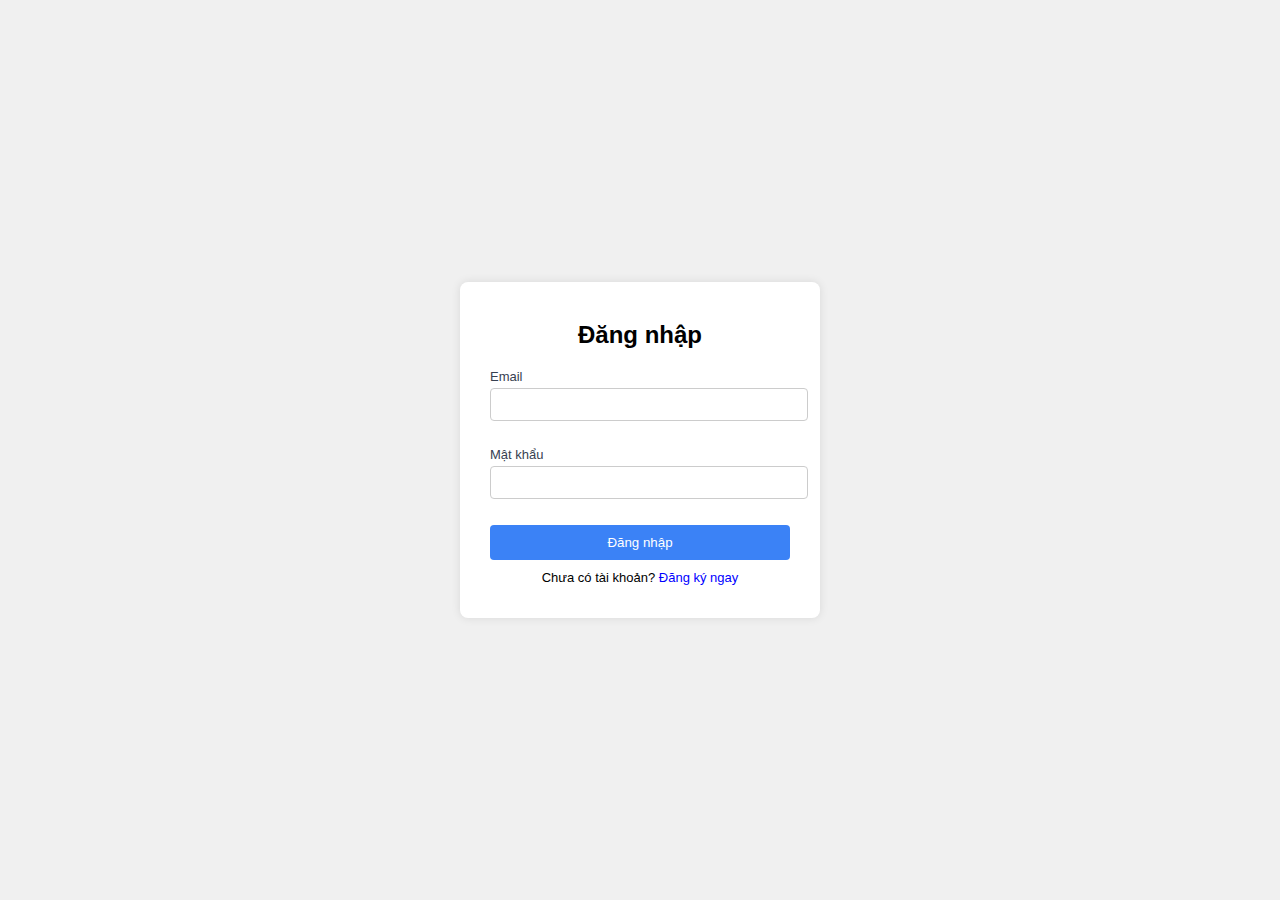
<file: index.html>
<!DOCTYPE html>
<html lang="vi">
<head>
  <meta charset="UTF-8">
  <meta name="viewport" content="width=device-width, initial-scale=1.0">
  <title>Gym Management - Login/Register</title>
  <link rel="stylesheet" href="/css/index.css">
</head>
<body>
  <div class="container">
    <div class="form-wrapper" id="loginFormWrapper">
      <h2>Đăng nhập</h2>
      <form id="loginForm">
        <label for="loginEmail">Email</label>
        <input type="email" id="loginEmail">
        <span class="error-message" id="loginEmailError"></span>

        <label for="loginPassword">Mật khẩu</label>
        <input type="password" id="loginPassword">
        <span class="error-message" id="loginPasswordError"></span>

        <button type="submit" class="blue-button">Đăng nhập</button>
      </form>
      <p class="switch-link">Chưa có tài khoản? <a href="#" id="switchToRegister">Đăng ký ngay</a></p>
    </div>
    <div class="form-wrapper" id="registerFormWrapper" style="display: none;">
      <h2>Đăng ký tài khoản</h2>
      <form id="registerForm">
        <label for="registerName">Họ và tên</label>
        <input type="text" id="registerName">
        <span class="error-message" id="registerNameError"></span>

        <label for="registerEmail">Email</label>
        <input type="email" id="registerEmail">
        <span class="error-message" id="registerEmailError"></span>

        <label for="registerPassword">Mật khẩu</label>
        <input type="password" id="registerPassword">
        <span class="error-message" id="registerPasswordError"></span>

        <label for="confirmPassword">Xác nhận mật khẩu</label>
        <input type="password" id="confirmPassword">
        <span class="error-message" id="confirmPasswordError"></span>

        <button type="submit" class="blue-button">Đăng ký </button>
      </form>
      <p class="switch-link">Đã có tài khoản? <a href="#" id="switchToLogin">Đăng nhập</a></p>
    </div>
  </div>
  <script src="/js/index.js"></script>
</body>
</html>
</file>
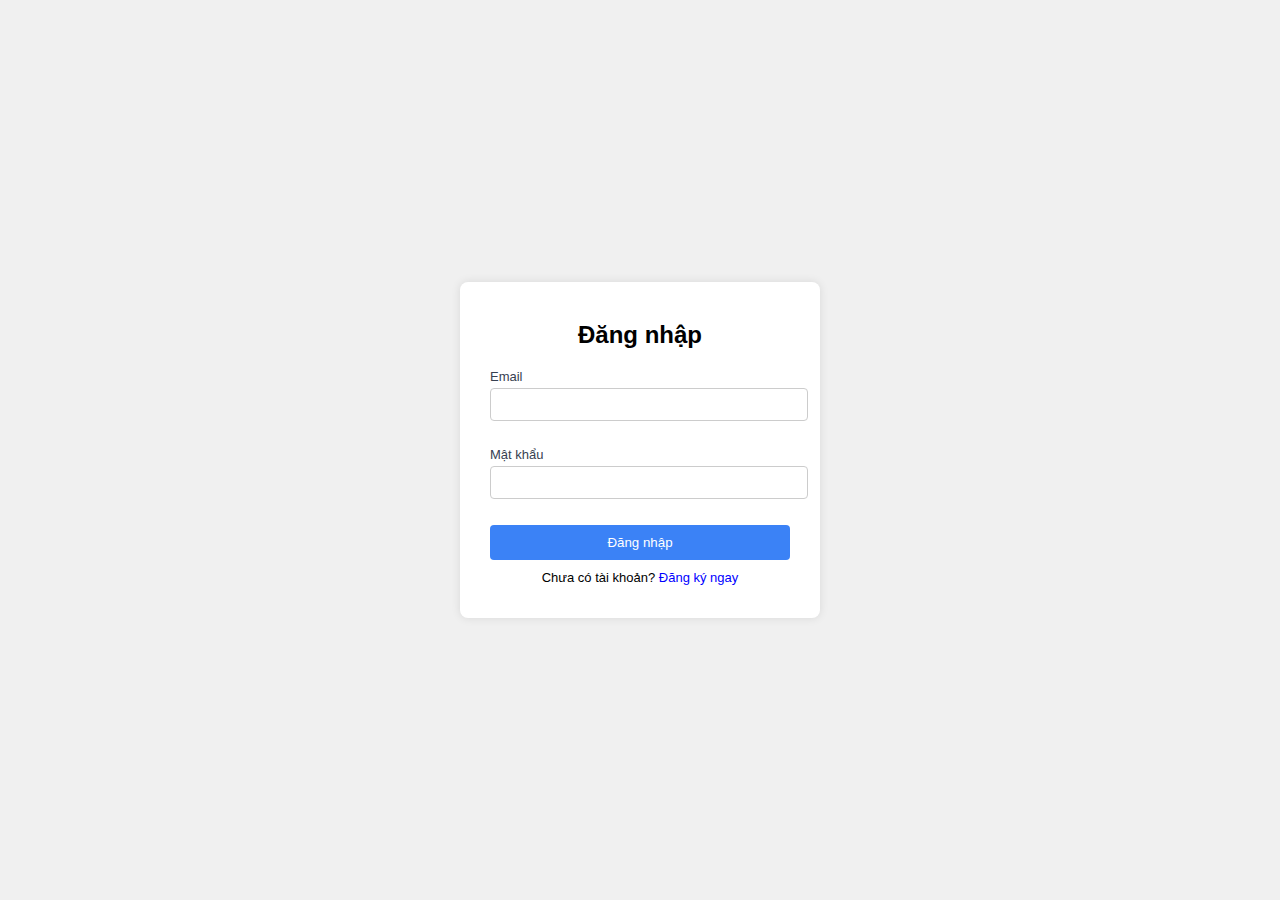
<file: html/index.html>
<!DOCTYPE html>
<html lang="en">
<head>
  <meta charset="UTF-8">
  <meta name="viewport" content="width=device-width, initial-scale=1.0">
  <title>Gym Management - Login/Register</title>
  <link rel="stylesheet" href="/css/index.css">
</head>
<body>
  <div class="container">
    <div class="form-wrapper" id="loginFormWrapper">
      <h2>Đăng nhập</h2>
      <form id="loginForm">
        <label for="loginEmail">Email</label>
        <input type="email" id="loginEmail">
        <span class="error-message" id="loginEmailError"></span>

        <label for="loginPassword">Mật khẩu</label>
        <input type="password" id="loginPassword">
        <span class="error-message" id="loginPasswordError"></span>

        <button type="submit" class="blue-button">Đăng nhập</button>
      </form>
      <p class="switch-link">Chưa có tài khoản? <a href="#" id="switchToRegister">Đăng ký ngay</a></p>
    </div>
    <div class="form-wrapper" id="registerFormWrapper" style="display: none;">
      <h2>Đăng ký tài khoản</h2>
      <form id="registerForm">
        <label for="registerName">Họ và tên</label>
        <input type="text" id="registerName">
        <span class="error-message" id="registerNameError"></span>

        <label for="registerEmail">Email</label>
        <input type="email" id="registerEmail">
        <span class="error-message" id="registerEmailError"></span>

        <label for="registerPassword">Mật khẩu</label>
        <input type="password" id="registerPassword">
        <span class="error-message" id="registerPasswordError"></span>

        <label for="confirmPassword">Xác nhận mật khẩu</label>
        <input type="password" id="confirmPassword">
        <span class="error-message" id="confirmPasswordError"></span>

        <button type="submit" class="blue-button">Đăng ký </button>
      </form>
      <p class="switch-link">Đã có tài khoản? <a href="#" id="switchToLogin">Đăng nhập</a></p>
    </div>
  </div>
  <script src="/js/index.js"></script>
</body>
</html>
</file>
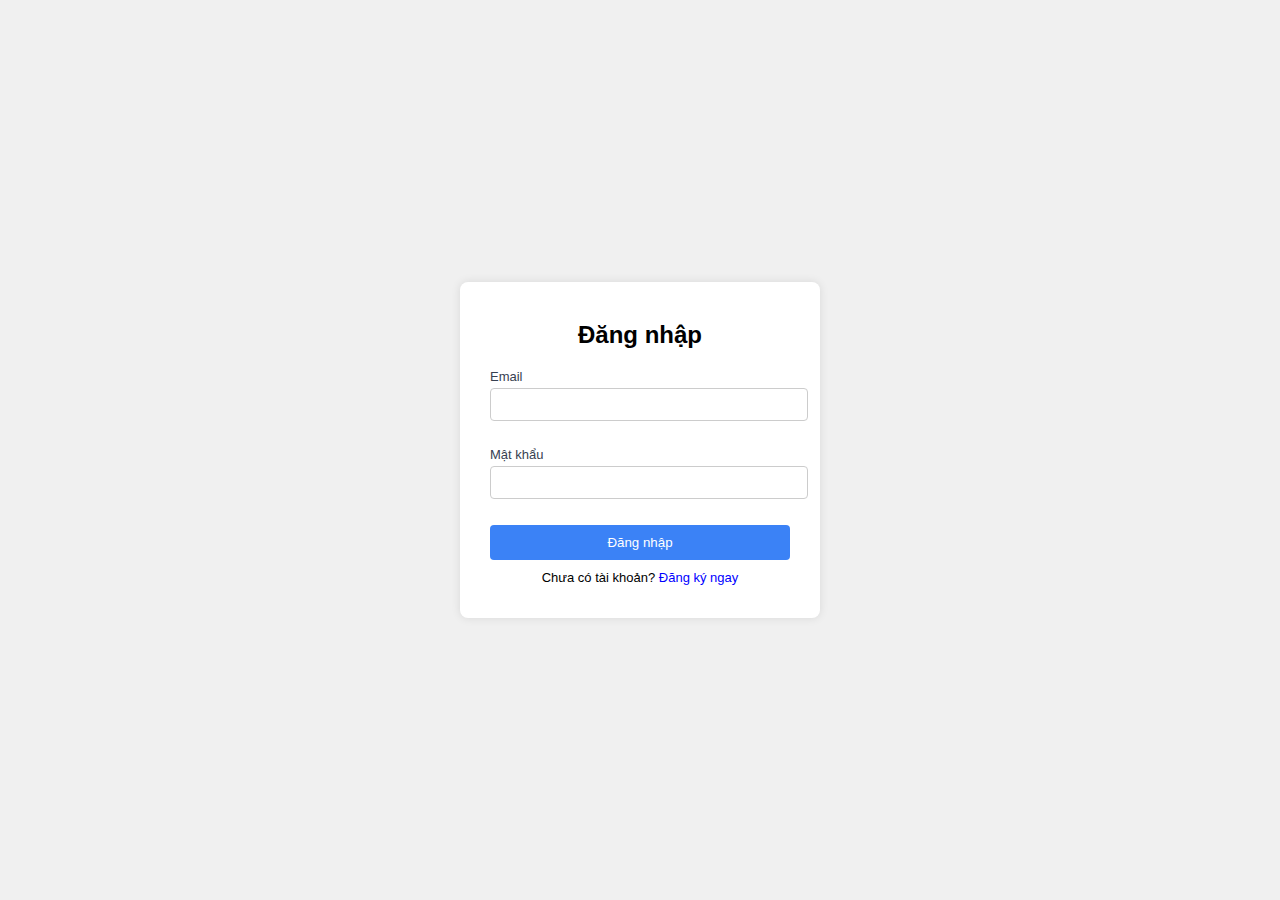
<file: booking.html>
<!DOCTYPE html>
<html lang="en">
<head>
    <meta charset="UTF-8">
    <meta name="viewport" content="width=device-width, initial-scale=1.0">
    <title>Quản lý lịch tập</title>
    <link rel="stylesheet" href="/css/booking.css">
</head>
<body>
    <nav class="navbar">
        <div class="logo">GYM MANAGEMENT</div>
        <ul class="nav-links">
            <li><a href="index.html" id="homePage">Trang chủ</a></li>
            <li><a href="booking.html" id="bookingPage">Lịch tập</a></li>
        </ul>
    </nav>

    <div class="container">
        <div class="header-container">
            <h1>Quản lý lịch tập</h1>
            <button id="openModal" class="right-button">Đặt lịch mới</button>
        </div>
        <table >
            <thead>
                <tr>
                    <th>Lớp học</th>
                    <th>Ngày tập</th>
                    <th>Khung giờ</th>
                    <th>Họ tên</th>
                    <th>Email</th>
                    <th>Thao tác</th>
                </tr>
            </thead>
            <tbody id="scheduleList"></tbody>
        </table>
    </div>

    <div id="scheduleModal" class="modal">
        <div class="modal-content">
            <span class="close">&times;</span>
            <h2 id="modalTitle">Đặt lịch mới</h2>
            <form id="scheduleForm">
                <div class="form-group">
                    <label>Lớp học:</label>
                    <select id="classType">
                        <option value="Gym">Gym</option>
                        <option value="Yoga">Yoga</option>
                        <option value="Zumba">Zumba</option>
                    </select>
                </div>
                <div class="form-group">
                    <label>Ngày tập:</label>
                    <input type="date" id="date">
                    <span class="error-message" id="dateError"></span>
                </div>
                <div class="form-group">
                    <label>Khung giờ:</label>
                    <input type="time" id="time">
                    <span class="error-message" id="timeError"></span>
                </div>
                <div class="form-group">
                    <label>Họ tên:</label>
                    <input type="text" id="fullName">
                    <span class="error-message" id="nameError"></span>
                </div>
                <div class="form-group">
                    <label>Email:</label>
                    <input type="email" id="email">
                    <span class="error-message" id="emailError"></span>
                </div>
                <button type="submit">Lưu</button>
            </form>
        </div>
    </div>

    <div id="deleteModal" class="modal">
        <div class="modal-content">
            <h3>Bạn có chắc chắn muốn xóa lịch này?</h3>
            <button id="confirmDelete">Xóa</button>
            <button id="cancelDelete">Hủy</button>
        </div>
    </div>

    <script src="/js/booking.js"></script>
</body>
</html>
</file>
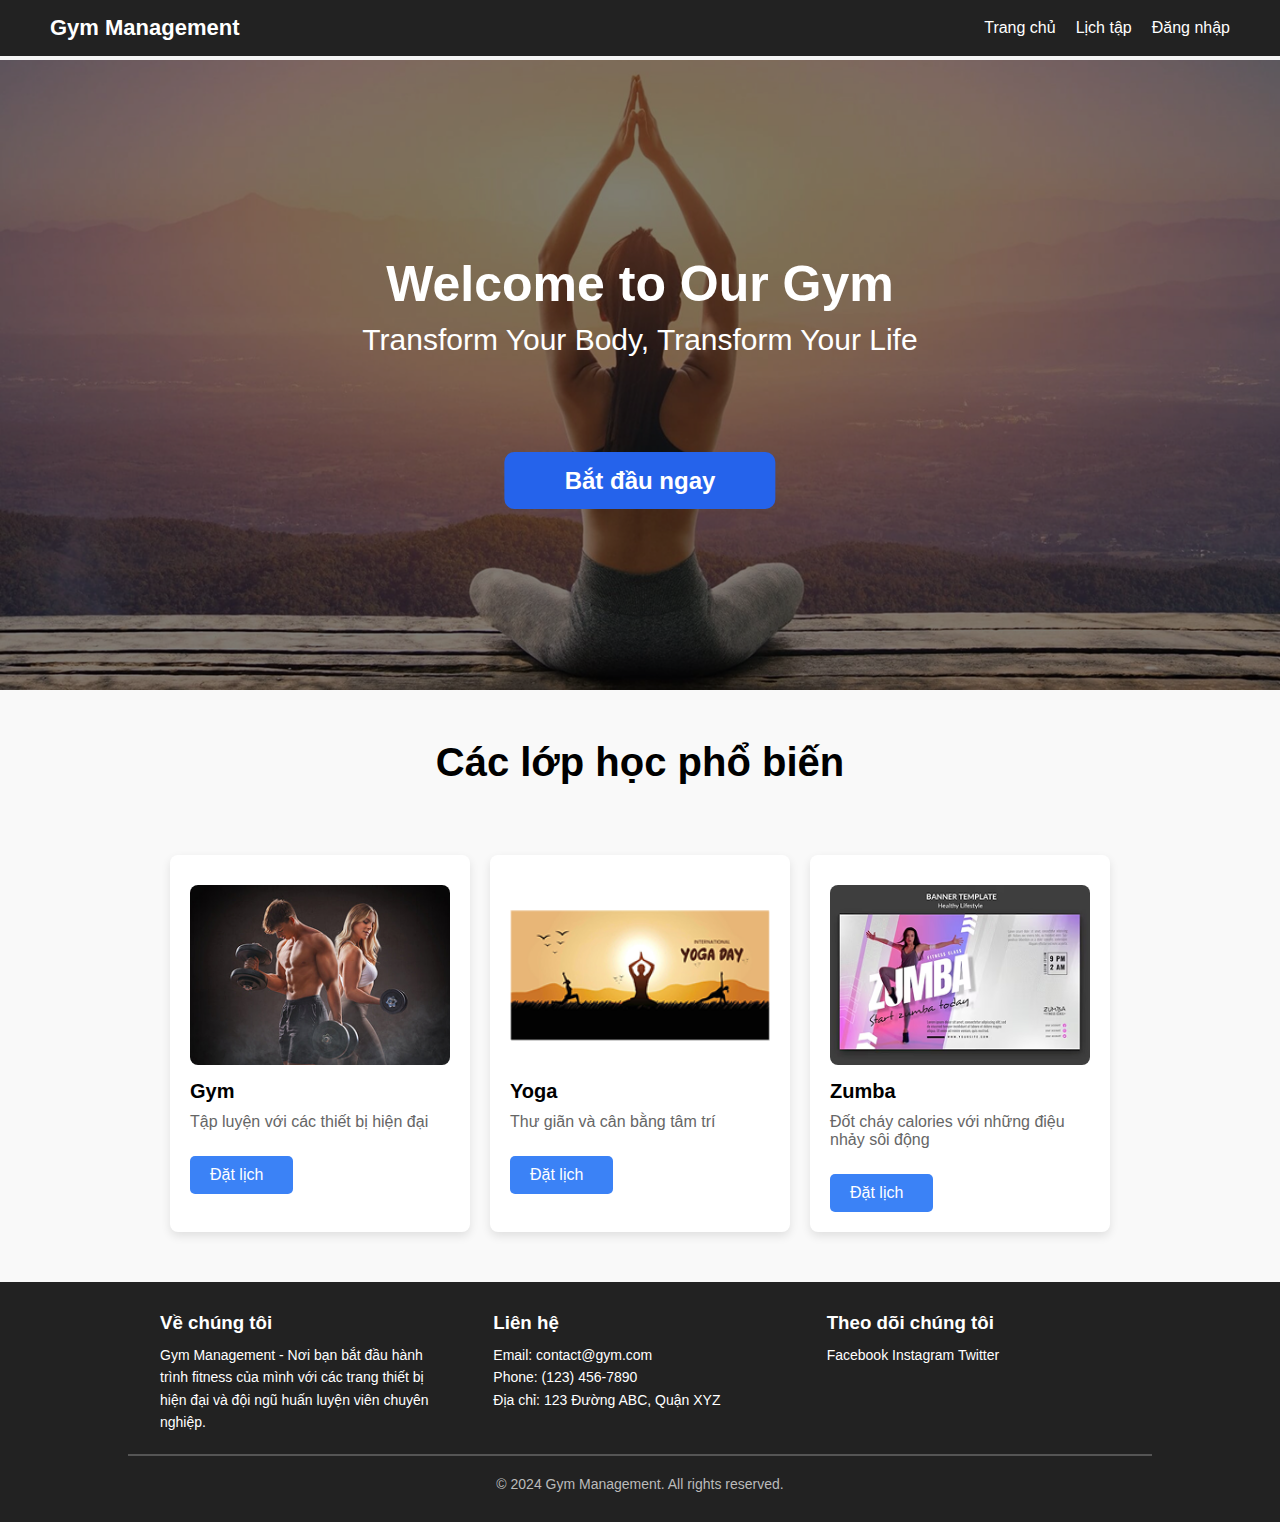
<file: gymWeb.html>
<!DOCTYPE html>
<html lang="en">
<head>
    <meta charset="UTF-8">
    <meta name="viewport" content="width=device-width, initial-scale=1.0">
    <title>Gym Management-homepage</title>
    <link rel="stylesheet" href="/css/gymWeb.css">
</head>
<body>
    <header class="navbar">
        <div class="logo">Gym Management</div>
        <nav>
            <ul>
                <li><a href="gymWeb.html">Trang chủ</a></li>
                <li><a href="booking.html">Lịch tập</a></li>
                <li><a href="index.html">Đăng nhập</a></li>
            </ul>
        </nav>
    </header>
    <section class="banner">
        <div class="banner-image">
            <img src="/assets/images/Image [w-full].png" alt="Phòng tập Gym">
            <div class="overlay"></div> 
            <div class="banner-content">
                <h1>Welcome to Our Gym</h1>
                <p>Transform Your Body, Transform Your Life</p>
                <br><br><br><br><br>
                <a href="" class="blue-button">Bắt đầu ngay</a>
            </div>
        </div>
    </section>
    <section class="classes">
        <h2>Các lớp học phổ biến</h2>
        <div class="class-container">
            <div class="class-card">
                <img src="/assets/images/Image [w-full] (1).png" alt="Lớp Gym">
                <h3>Gym</h3>
                <p>Tập luyện với các thiết bị hiện đại</p>
                <button class="schedule-button" >Đặt lịch</button>
            </div>
            <div class="class-card">
                <img src="/assets/images/Image [w-full] (3).png" alt="Lớp Yoga" width="200px" height="170px">
                <h3>Yoga</h3>
                <p>Thư giãn và cân bằng tâm trí</p>
                <button class="schedule-button">Đặt lịch</button>
            </div>
            <div class="class-card">
                <img src="/assets/images/Image [w-full] (2).png" alt="Lớp Zumba">
                <h3>Zumba</h3>
                <p>Đốt cháy calories với những điệu nhảy sôi động</p>
                <button class="schedule-button">Đặt lịch</button>
            </div>
        </div>
    </section>
    <footer class="footer">
        <div class="footer-container">
            <div class="footer-section">
                <h3>Về chúng tôi</h3>
                <p>Gym Management - Nơi bạn bắt đầu hành trình fitness của mình với các trang thiết bị hiện đại và đội ngũ huấn luyện viên chuyên nghiệp.</p>
            </div>
            <div class="footer-section">
                <h3>Liên hệ</h3>
                <p>Email: contact@gym.com</p>
                <p>Phone: (123) 456-7890</p>
                <p>Địa chỉ: 123 Đường ABC, Quận XYZ</p>
            </div>
            <div class="footer-section">
                <h3>Theo dõi chúng tôi</h3>
                <p>Facebook Instagram Twitter</p>
            </div>
        </div>
        <hr>
        <p class="copyright">&copy; 2024 Gym Management. All rights reserved.</p>
    </footer>
</body>
</html>
</file>
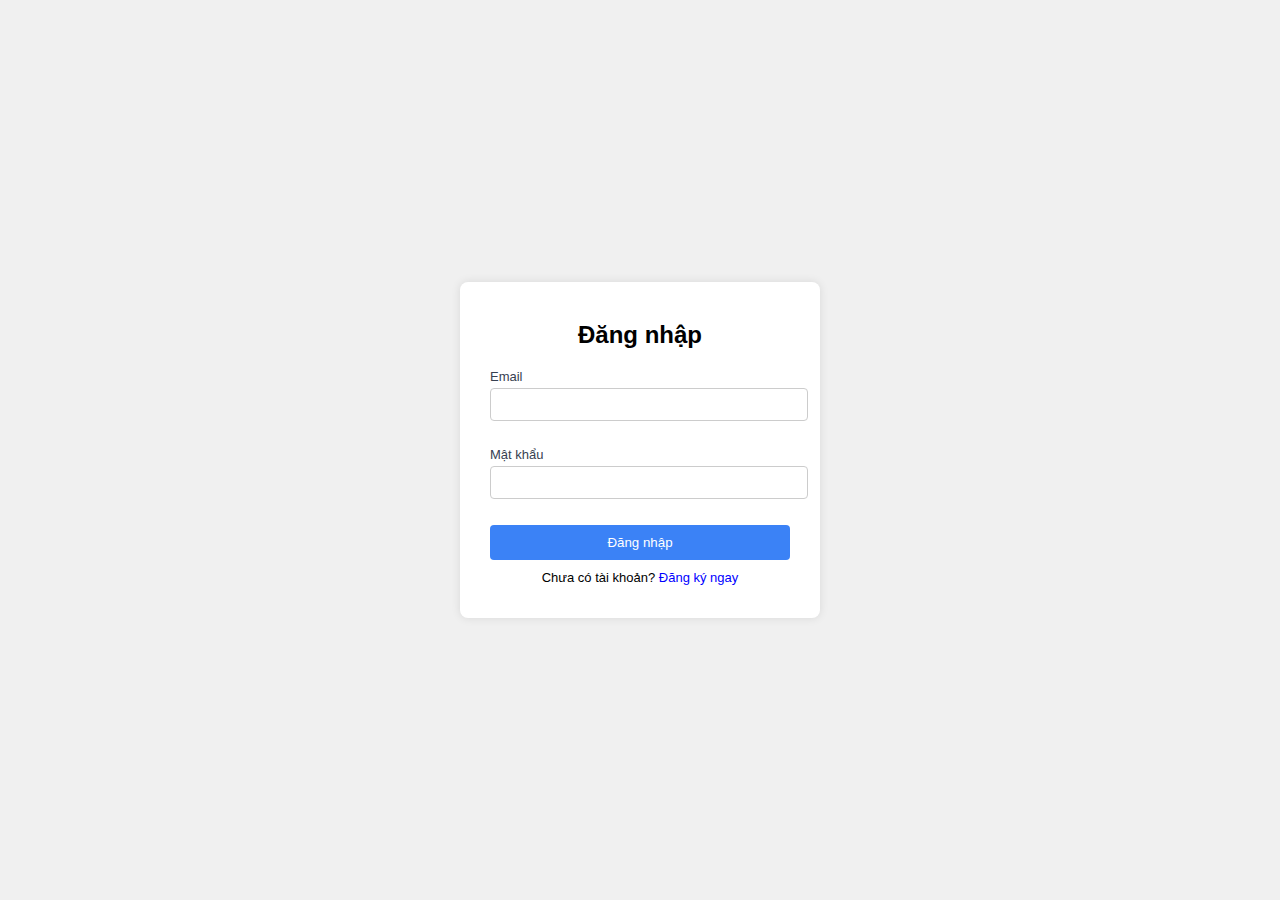
<file: html/booking.html>
<!DOCTYPE html>
<html lang="en">
<head>
    <meta charset="UTF-8">
    <meta name="viewport" content="width=device-width, initial-scale=1.0">
    <title>Quản lý lịch tập</title>
    <link rel="stylesheet" href="/css/booking.css">
</head>
<body>
    <nav class="navbar">
        <div class="logo">GYM MANAGEMENT</div>
        <ul class="nav-links">
            <li><a href="index.html" id="homePage">Trang chủ</a></li>
            <li><a href="booking.html" id="bookingPage">Lịch tập</a></li>
        </ul>
    </nav>
    
    <div class="container">
        <div class="header-container">
            <h1>Quản lý lịch tập</h1>
            <button id="openModal" class="right-button">Đặt lịch mới</button>
        </div>
        <table >
            <thead>
                <tr>
                    <th>Lớp học</th>
                    <th>Ngày tập</th>
                    <th>Khung giờ</th>
                    <th>Họ tên</th>
                    <th>Email</th>
                    <th>Thao tác</th>
                </tr>
            </thead>
            <tbody id="scheduleList"></tbody>
        </table>
    </div>
    
    <div id="scheduleModal" class="modal">
        <div class="modal-content">
            <span class="close">&times;</span>
            <h2 id="modalTitle">Đặt lịch mới</h2>
            <form id="scheduleForm">
                <div class="form-group">
                    <label>Lớp học:</label>
                    <select id="classType">
                        <option value="Gym">Gym</option>
                        <option value="Yoga">Yoga</option>
                        <option value="Zumba">Zumba</option>
                    </select>
                </div>
                <div class="form-group">
                    <label>Ngày tập:</label>
                    <input type="date" id="date">
                    <span class="error-message" id="dateError"></span>
                </div>
                <div class="form-group">
                    <label>Khung giờ:</label>
                    <input type="time" id="time">
                    <span class="error-message" id="timeError"></span>
                </div>
                <div class="form-group">
                    <label>Họ tên:</label>
                    <input type="text" id="fullName" >
                    <span class="error-message" id="nameError"></span>
                </div>
                <div class="form-group">
                    <label>Email:</label>
                    <input type="email" id="email" >
                    <span class="error-message" id="emailError"></span>
                </div>
                <button type="submit">Lưu</button>
            </form>
        </div>
    </div>
    
    <div id="deleteModal" class="modal">
        <div class="modal-content">
            <h3>Bạn có chắc chắn muốn xóa lịch này?</h3>
            <button id="confirmDelete">Xóa</button>
            <button id="cancelDelete">Hủy</button>
        </div>
    </div>
     
    <script src="/js/booking.js"></script>
</body>
</html>
</file>
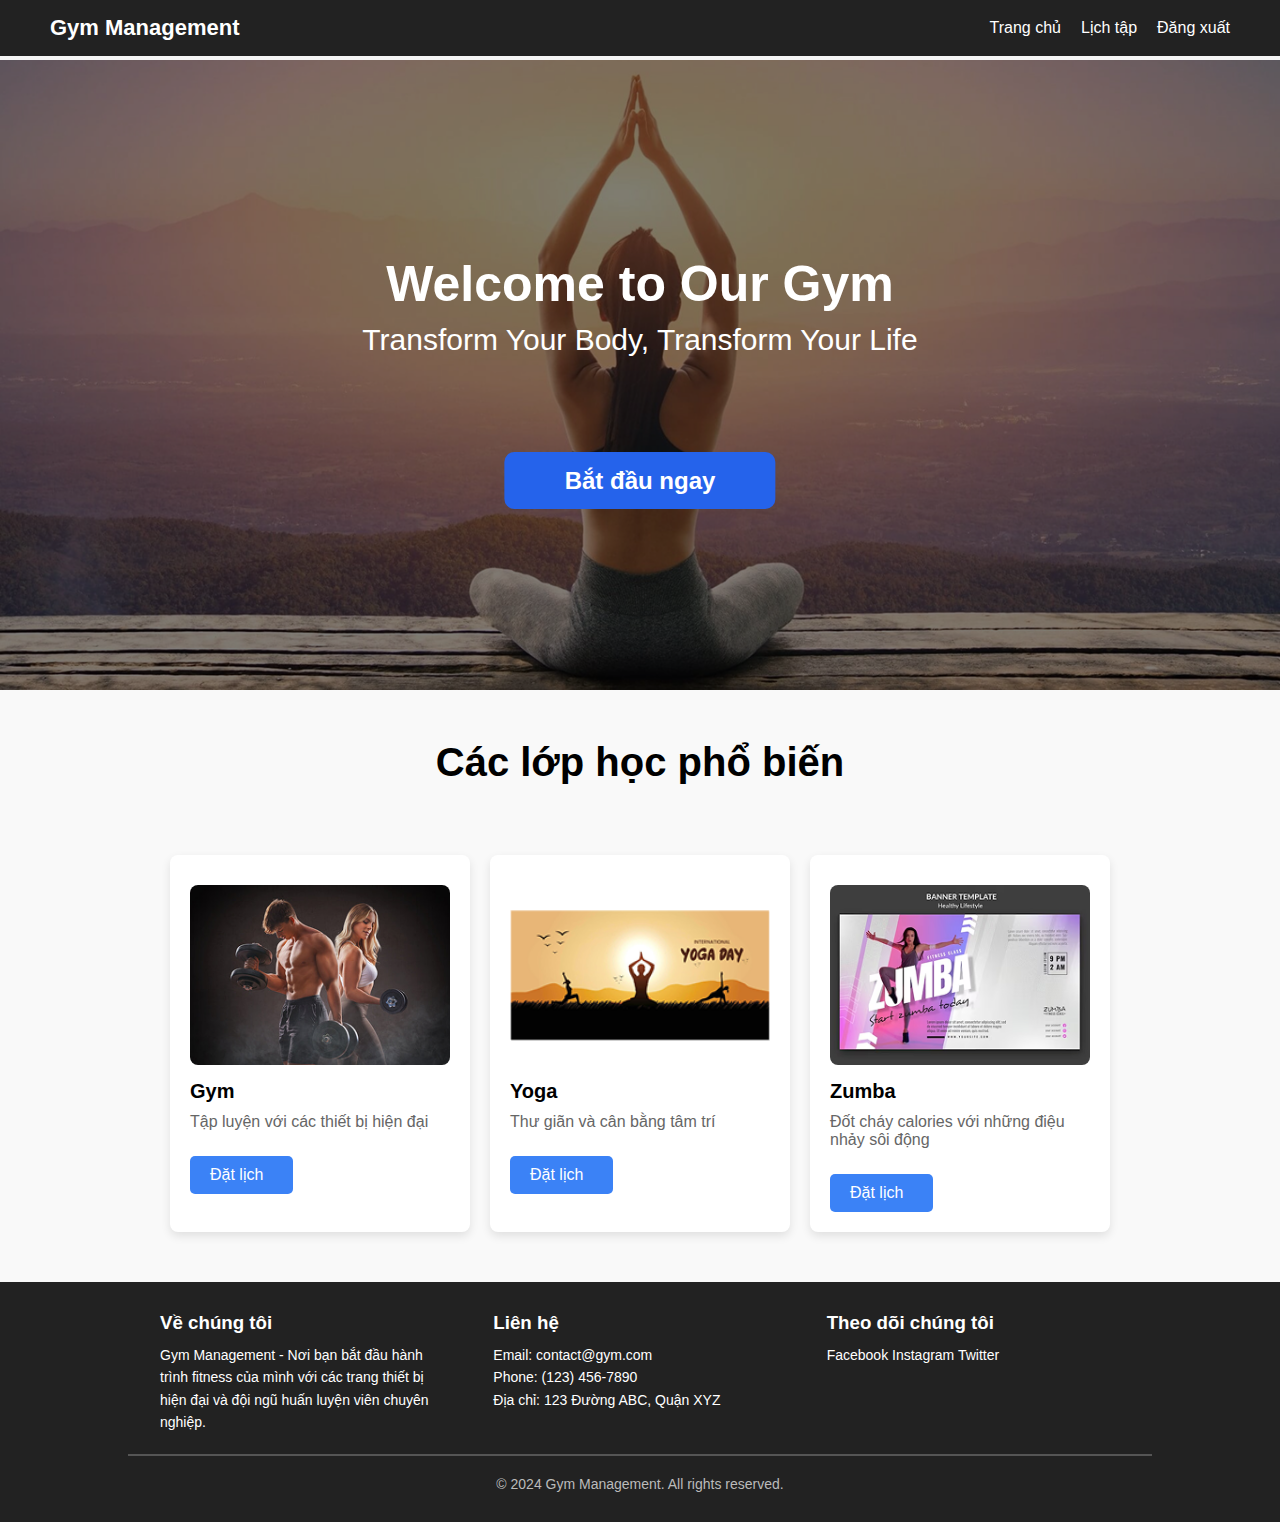
<file: html/gymWeb.html>
<!DOCTYPE html>
<html lang="en">
<head>
    <meta charset="UTF-8">
    <meta name="viewport" content="width=device-width, initial-scale=1.0">
    <title>Gym Management-homepage</title>
    <link rel="stylesheet" href="/css/gymWeb.css">
</head>
<body>
    <header class="navbar">
        <div class="logo">Gym Management</div>
        <nav>
            <ul>
                <li><a href="gymWeb.html">Trang chủ</a></li>
                <li><a href="booking.html">Lịch tập</a></li>
                <li><a href="index.html">Đăng xuất</a></li>
            </ul>
        </nav>
    </header>
    <section class="banner">
        <div class="banner-image">
            <img src="/assets/images/Image [w-full].png" alt="Phòng tập Gym">
            <div class="overlay"></div> 
            <div class="banner-content">
                <h1>Welcome to Our Gym</h1>
                <p>Transform Your Body, Transform Your Life</p>
                <br><br><br><br><br>
                <a href="booking.html" class="blue-button">Bắt đầu ngay</a>
            </div>
        </div>
    </section>
    <section class="classes">
        <h2>Các lớp học phổ biến</h2>
        <div class="class-container">
            <div class="class-card">
                <img src="/assets/images/Image [w-full] (1).png" alt="Lớp Gym">
                <h3>Gym</h3>
                <p>Tập luyện với các thiết bị hiện đại</p>
                <a href="booking.html" style="text-decoration: none;"><button class="schedule-button">Đặt lịch</button></a>
            </div>
            <div class="class-card">
                <img src="/assets/images/Image [w-full] (3).png" alt="Lớp Yoga" width="200px" height="170px">
                <h3>Yoga</h3>
                <p>Thư giãn và cân bằng tâm trí</p>
                <a href="booking.html" style="text-decoration: none;"><button class="schedule-button">Đặt lịch</button></a>
            </div>
            <div class="class-card">
                <img src="/assets/images/Image [w-full] (2).png" alt="Lớp Zumba">
                <h3>Zumba</h3>
                <p>Đốt cháy calories với những điệu nhảy sôi động</p>
                <a href="booking.html" style="text-decoration: none;"><button class="schedule-button">Đặt lịch</button></a>
            </div>
        </div>
    </section>
    <footer class="footer">
        <div class="footer-container">
            <div class="footer-section">
                <h3>Về chúng tôi</h3>
                <p>Gym Management - Nơi bạn bắt đầu hành trình fitness của mình với các trang thiết bị hiện đại và đội ngũ huấn luyện viên chuyên nghiệp.</p>
            </div>
            <div class="footer-section">
                <h3>Liên hệ</h3>
                <p>Email: contact@gym.com</p>
                <p>Phone: (123) 456-7890</p>
                <p>Địa chỉ: 123 Đường ABC, Quận XYZ</p>
            </div>
            <div class="footer-section">
                <h3>Theo dõi chúng tôi</h3>
                <p>Facebook Instagram Twitter</p>
            </div>
        </div>
        <hr>
        <p class="copyright">&copy; 2024 Gym Management. All rights reserved.</p>
    </footer>
</body>
</html>
</file>
<file: css/index.css>
body {
  font-family: Arial, sans-serif;
  margin: 0;
  display: flex;
  justify-content: center;
  align-items: center;
  min-height: 100vh;
  background-color: #f0f0f0;
}

.container {
  width: 320px;
  background-color: white;
  padding: 20px;
  border-radius: 8px;
  box-shadow: 0 0 10px rgba(0, 0, 0, 0.1);
}

h2 {
  text-align: center;
  margin-bottom: 20px;
}

label {
  display: block;
  margin-top: 10px;
  font-size: small;
  color: #374151;
}
a{
  color: #2563EB;
}
input {
  width: 100%;
  padding: 8px;
  margin-top: 4px;
  border: 1px solid #ccc;
  border-radius: 4px;
}

.blue-button {
  width: 100%;
  padding: 10px;
  background-color: #3B82F6;
  color: white;
  border: none;
  border-radius: 4px;
  cursor: pointer;
  margin-top: 10px;
}

.blue-button:hover {
  background-color: #2563eb;
}

.switch-link {
  text-align: center;
  margin-top: 10px;
  font-size: small;
}

.switch-link a {
  text-decoration: none;
  color: blue;
}

.error-message {
  color: red;
  font-size: 12px;
  display: block;
  height: 16px;
}

@media (min-width:480px) {
  form {
    max-width: 400px;
    padding: 0 10px;
  }
}

@media (min-width:667px) {
  form {
    max-width: 600px;
    padding: 0 10px;
  }
}

@media (min-width:1194px) {
  form {
    max-width: 800px;
    padding: 0 10px;
  }
}
</file>
<file: css/booking.css>
body {
    font-family: Arial, sans-serif;
    margin: 0;
    padding: 0;
    height: 100%;
}

.navbar {
    background-color: #1F2937;
    padding: 10px;
    display: flex;
    justify-content: space-between;
}

.navbar .logo {
    color: white;
    font-size: 20px;
    padding-left: 30px;
    padding-top: 15px;
}

.navbar .nav-links {
    list-style: none;
    display: flex;
}

.navbar .nav-links li {
    margin-left: 30px;
    padding-right: 10px;
}

.navbar .nav-links li a {
    color: white;
    text-decoration: none;
    font-size: 18px;
}

.container {   
    padding: 20px;
    width: 80%;
    max-width: 1200px;
    background-color: white;
    border-radius: 10px;
    box-shadow: 0px 4px 8px rgba(0, 0, 0, 0.1);
    margin-left: auto;
    margin-right: auto;
    display: flex;
    flex-direction: column;
    justify-content: flex-start; 
    align-items: flex-start; 
    
}
.header-container {
    display: flex;
    justify-content: space-between;
    align-items: center;
    width: 100%;
}
#openModal {
    padding: 7px;
    margin-left: auto; 
    margin: 20px;
}
.right-button {
    background-color: #3B82F6;
    color: white;
    border: none;
    border-radius: 5px;
    padding: 10px 15px;
    cursor: pointer;
}

.right-button:hover {
    background-color: #45a049;
}

table {
    width: 100%; 
    border-collapse: collapse;
    margin-top: 20px; 
}

table th, table td {
    border: 1px solid #ddd;
    padding: 8px;
    text-align: left;
}
.edit-btn{
    padding: 10px 15px;
    font-size: 16px;
    cursor: pointer;
    background-color: #e25e05;
    color: white;
    border: none;
    border-radius: 5px;
}
.edit-btn:hover{
    background-color: #fd8d43;
}
button {
    padding: 10px 15px;
    font-size: 16px;
    cursor: pointer;
    background-color: #f44336;
    color: white;
    border: none;
    border-radius: 5px;
}

button:hover {
    background-color: #e53935;
}

.error-message {
    color: red;
    font-size: 12px;
    margin-top: 5px;
}

.modal {
    display: none;
    position: fixed;
    top: 0;
    left: 0;
    width: 100%;
    height: 100%;
    background-color: rgba(0, 0, 0, 0.5);
    justify-content: center;
    align-items: center;
}

.modal-content {
    background-color: white;
    padding: 20px;
    border-radius: 5px;
    width: 400px;
    position: relative;
}

.close {
    position: absolute;
    top: 10px;
    right: 10px;
    font-size: 25px;
    cursor: pointer;
}

.form-group {
    margin-bottom: 15px;
}

.form-group label {
    display: block;
    font-size: 16px;
}

.form-group input, .form-group select {
    width: 100%;
    padding: 8px;
    font-size: 16px;
    margin-top: 5px;
}

button[type="submit"] {
    background-color: #4CAF50;
    color: white;
    font-size: 16px;
    border-radius: 5px;
    cursor: pointer;
}

button[type="submit"]:hover {
    background-color: #45a049;
}
</file>
<file: css/gymWeb.css>
* {
  margin: 0;
  padding: 0;
  box-sizing: border-box;
  font-family: Arial, sans-serif;
}

body {
  background-color: #f5f5f5;
}

.navbar {
  display: flex;
  justify-content: space-between;
  align-items: center;
  background-color: #222;
  padding: 15px 50px;
  color: white;
  position: fixed;
  width: 100%;
  top: 0;
  left: 0;
  z-index: 1000;
}

.navbar .logo {
  font-size: 22px;
  font-weight: bold;
}

.navbar ul {
  list-style: none;
  display: flex;
}

.navbar ul li {
  margin-left: 20px;
}

.navbar ul li a {
  text-decoration: none;
  color: white;
  font-size: 16px;
}

.navbar ul li a:hover {
  text-decoration: underline;
}

.banner {
  width: 100%;
  margin-top: 60px;
}

.banner-image {
  width: 100%;
  position: relative;
}

.banner-image img {
  width: 100%;
  height: auto;
  max-height: 70vh;
  object-fit: cover;
  display: block;
}

.overlay {
  position: absolute;
  top: 0;
  left: 0;
  width: 100%;
  height: 100%;
  background-color: rgba(0, 0, 0, 0.5);
  z-index: 1;
}

.banner-content {
  position: absolute;
  top: 50%;
  left: 50%;
  transform: translate(-50%, -50%);
  text-align: center;
  color: white;
  z-index: 2;
}

.banner-content h1 {
  font-size: 50px;
  margin-bottom: 10px;
}

.banner-content p {
  font-size: 30px;
  margin-bottom: 20px;
}

.blue-button {
  padding: 15px 60px;
  background: #2563EB;
  color: #fff;
  text-decoration: none;
  border-radius: 10px;
  font-weight: bold;
  transition: background 0.3s;
  font-size: x-large;
}

.blue-button:hover {
  background: #0051ff;
}

.classes {
  text-align: center;
  padding: 50px 20px;
  background: #f9f9f9;
}

.classes h2 {
  font-size: 40px;
  margin-bottom: 20px;
}

.class-container {
  display: flex;
  justify-content: center;
  gap: 20px;
  flex-wrap: wrap;
  padding: 0 20px;
}

.class-card {
  background: white;
  padding: 20px;
  padding-top: 30px;
  margin-top: 50px;
  border-radius: 8px;
  box-shadow: 0 4px 10px rgba(0, 0, 0, 0.1);
  width: 300px;
  display: flex;
  flex-direction: column;
  align-items: flex-start; 
  position: relative;
  text-align: left; 
}

.class-card img {
  width: 100%;
  height: 180px;
  object-fit: cover;
  border-radius: 8px;
}

.class-card h3 {
  font-size: 20px;
  margin-top: 15px;
  margin-bottom: 10px;
  text-align: left;
  width: 100%;
}

.class-card p {
  font-size: 16px;
  color: #666;
  margin-bottom: 15px; 
  text-align: left; 
  width: 100%;
}

.schedule-button {
  padding: 10px 30px;
  background: #3B82F6;
  color: white;
  border: none;
  cursor: pointer;
  border-radius: 5px;
  font-size: 16px;
  transition: background 0.3s;
  margin-top: 10px; 
  padding-left: 20px;
}

.schedule-button:hover {
  background: #2563eb;
}
.schedule-button a{
  color: white;
}
.footer {
  background: #222;
  color: white;
  padding: 30px 0;
  text-align: center;
}

.footer-container {
  display: flex;
  justify-content: space-between;
  max-width: 1000px;
  margin: 0 auto;
  text-align: left;
}

.footer-section {
  flex: 1;
  padding: 0 20px;
}

.footer-section h3 {
  margin-bottom: 10px;
}

.footer-section p {
  font-size: 14px;
  line-height: 1.6;
  text-align: left;
}

hr {
  margin: 20px auto;
  width: 80%;
  border: 0.5px solid #555;
}

.copyright {
  font-size: 14px;
  color: #bbb;
  margin-top: 10px;
  text-align: center;
}

@media (max-width: 768px) {
  .navbar {
    flex-direction: column;
    padding: 15px;
  }

  .navbar ul {
    margin-top: 10px;
    flex-direction: column;
    text-align: center;
  }

  .navbar ul li {
    margin: 5px 0;
  }

  .class-container {
    flex-direction: column;
    align-items: center;
  }

  .footer-container {
    flex-direction: column;
    text-align: center;
  }
}

@media (max-width: 480px) {
  .banner {
    margin-top: 50px;
  }

  .banner-content h1 {
    font-size: 24px;
  }

  .banner-content p {
    font-size: 16px;
  }

  .blue-button {
    padding: 8px 16px;
  }

  .class-card {
    width: 90%;
  }

  .schedule-button {
    left: 50%;
    transform: translateX(-50%);
  }
}
</file>
